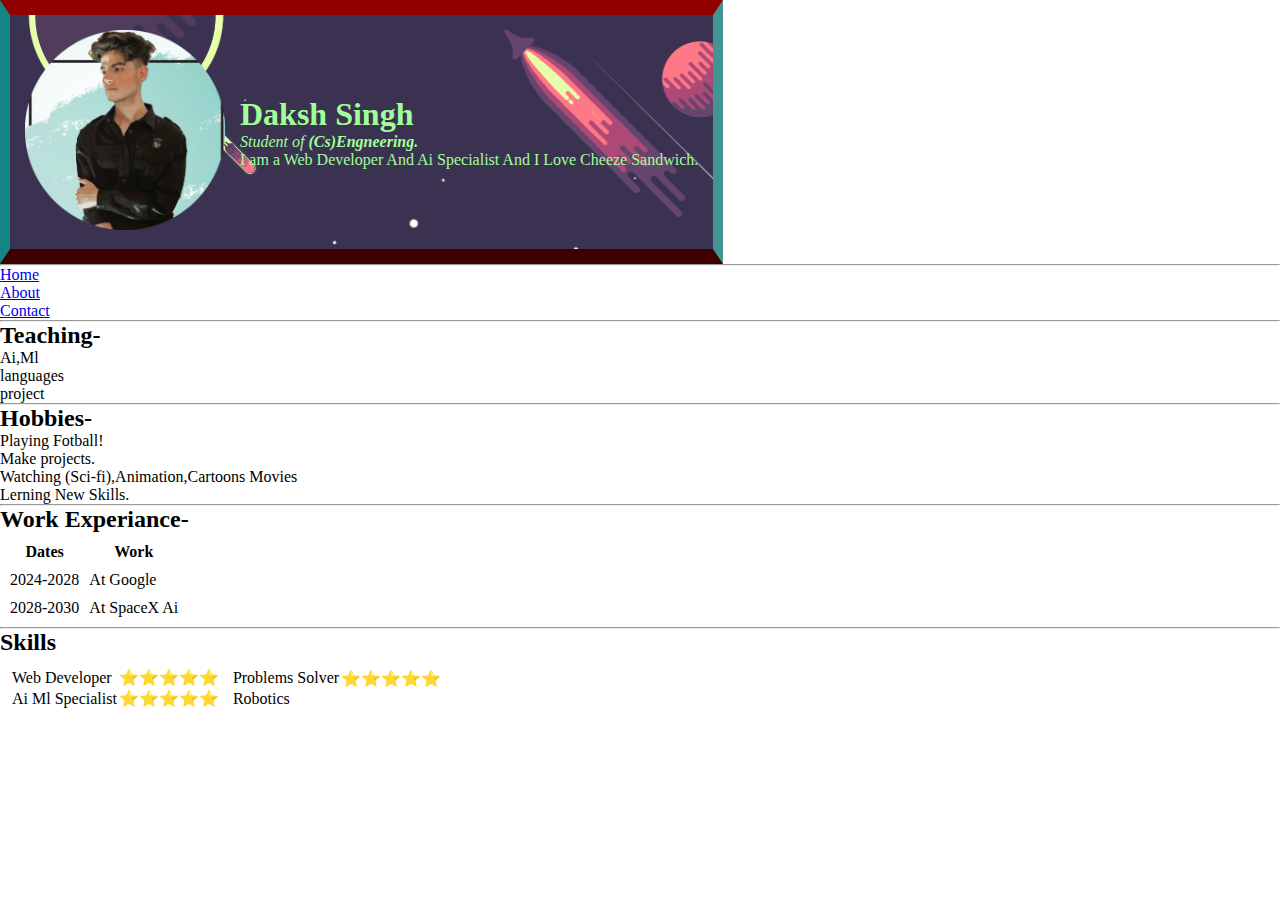
<file: Project(Portfolio)/Index.html>
<!DOCTYPE html>
<html>
  <head>
   <meta charset="UTF-8">
   <title>Daksh Persnol Site</title>
   <link rel="stylesheet" href="style.css">
  </head>
  <body>
    <table class="info" cellspacing="15">
        <tr>
            <td><img id="profile" src="DakshP-modified.png" alt="Daksh Profile Picture" height="200px" width="200px""></td>
            <td id="information"><h1>Daksh Singh</h1>
                <p><i>Student of <strong>(Cs)Engneering.</strong></i></p>
                <p>I am a Web Developer And Ai Specialist And I Love Cheeze Sandwich.</p>
            </td>  
        </tr>
    </table>
    <hr>
    <ul>
        <li><a href="#">Home</a></li>
        <li><a href="#">About</a></li>
        <li><a href="Contact.html">Contact</a></li>
    </ul>
    <hr>
    <h2>Teaching-</h2>
    <ul>
        <li>Ai,Ml</li>
        <li>languages</li>
        <li>project</li>
    </ul>
    <hr>
    <h2>Hobbies-</h2>
    <ol>
        <li>Playing Fotball!</li>
        <li>Make projects.</li>
        <li>Watching (Sci-fi),Animation,Cartoons Movies</li>
        <li>Lerning New Skills.</li>
    </ol>
    <hr>
    <h2>Work Experiance-</h1>
    <table cellspacing="10">
        <thead>
            <th>Dates</th>
            <th>Work</th>
        </thead>
        <tr>
            <td>2024-2028</td>
            <td>At Google</td>
        </tr>
        <tr>
            <td>2028-2030</td>
            <td>At SpaceX Ai</td>
        </tr>
    </table>
    <hr>
    <h2>Skills</h2>
    <table cellspacing="10">
        <tr>
            <td>
                <table>
                    <tr>
                      <td>Web Developer</td>
                      <td>⭐⭐⭐⭐⭐</td>
                    </tr>
                    <tr>
                      <td>Ai Ml Specialist</td>
                      <td>⭐⭐⭐⭐⭐</td>
                    </tr>
                </table>
            </td>
            <td>
               <table>
                  <tr>
                    <td>Problems Solver</td>
                    <td>⭐⭐⭐⭐⭐</td>
                  </tr>
                  <tr>
                    <td>Robotics</td>
                
                  </tr>
                </table>
            </td>
        </tr>
    </table>






  </body>
</html>
</file>
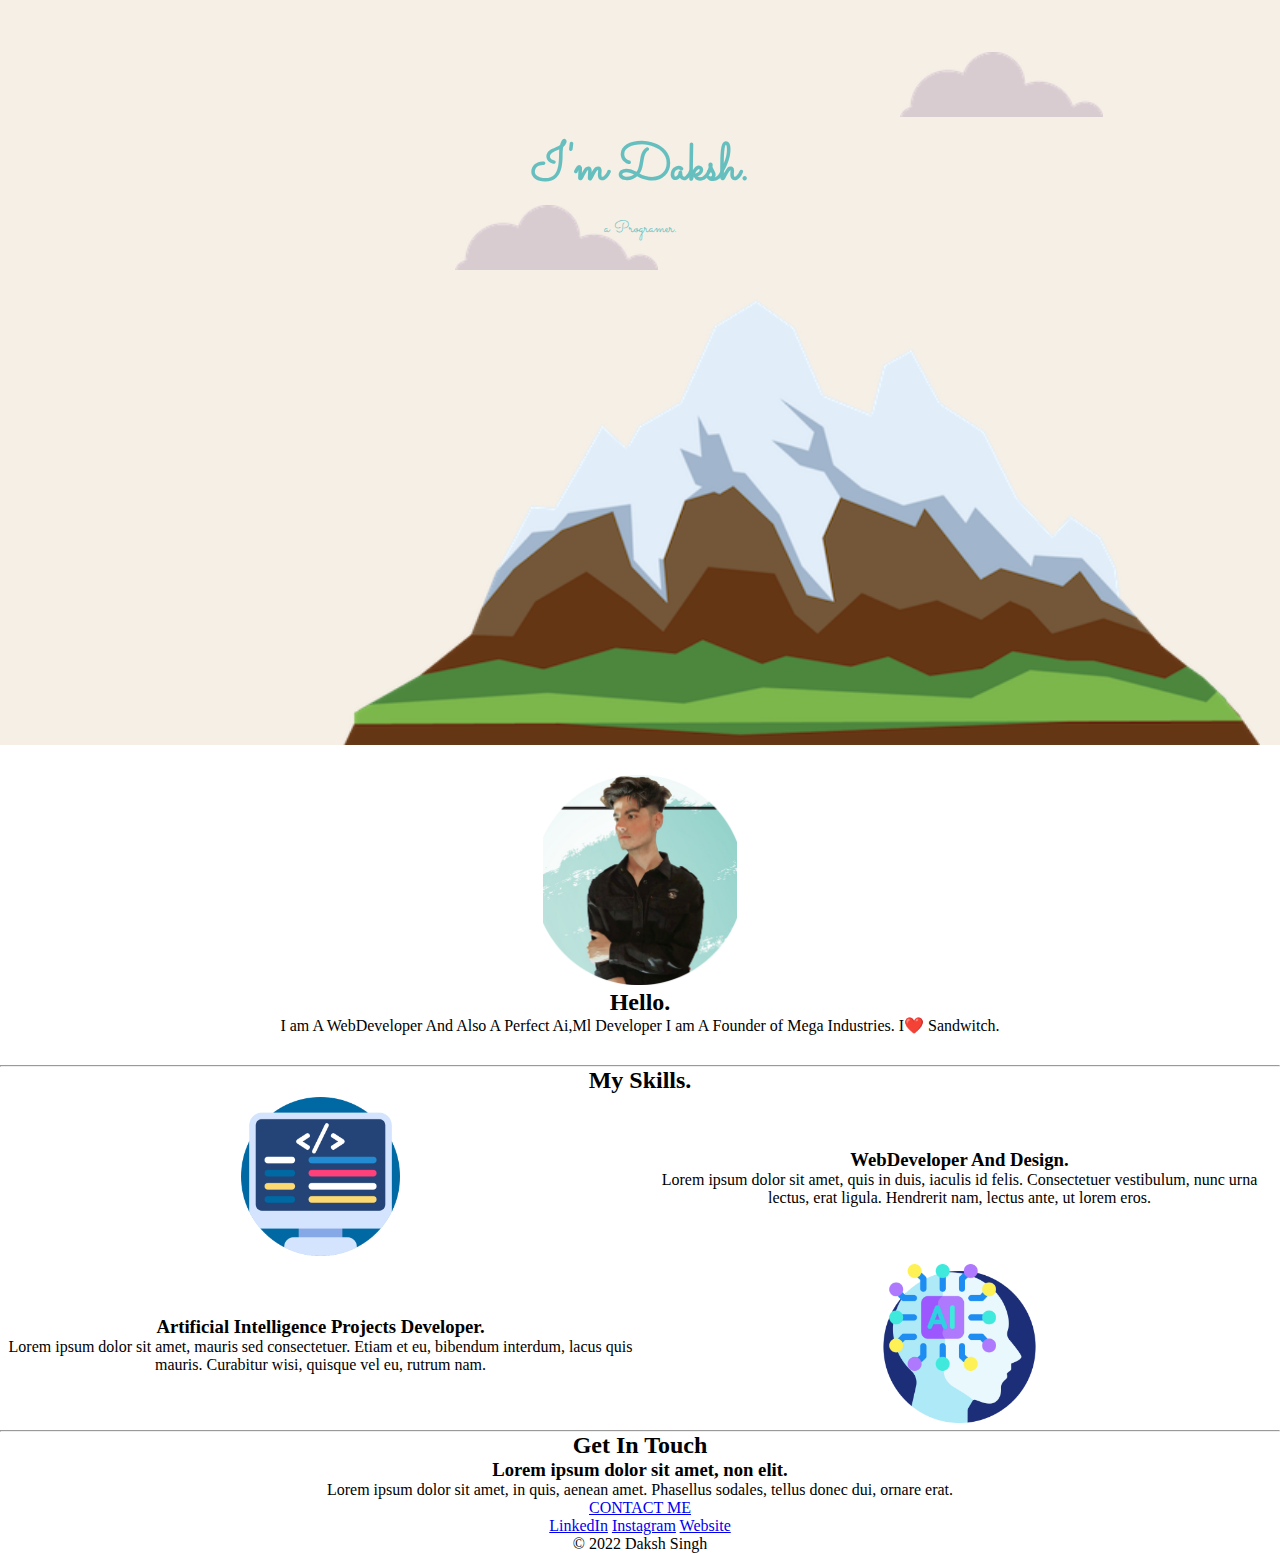
<file: Project(Portfolio-2)/index.html>
<!DOCTYPE html>
<html lang="en">
<head>
    <meta charset="UTF-8">
    <title>Daksh singh</title>
    <link rel="stylesheet" href="style.css">
    <link rel="icon" href="favicon.ico">
    <link rel="preconnect" href="https://fonts.googleapis.com">
<link rel="preconnect" href="https://fonts.gstatic.com" crossorigin>
<link href="https://fonts.googleapis.com/css2?family=Sacramento&display=swap" rel="stylesheet">

</head>
<body>
    <div class="top-container">
        <img class="top-cloud" src="cloud.png" alt="cloud">
     <h1 id="name">I'm Daksh.</h1>
     <p id="name-2">a Programer.</p>
     <img class="bottom-cloud" src="cloud.png" alt="cloud">
     <img class="mountain" src="mountain.png" alt="mountain">
    </div>   
    <div class="middle-container">
        <div class="profile">
          <img src="DakshP-modified (1).png" alt="profile">
          <h2>Hello.</h2>
          <p>I am A WebDeveloper And Also A Perfect Ai,Ml Developer I am A Founder of Mega Industries. I❤️ Sandwitch.</p>
        </div>
        <hr>
        <h2>My Skills.</h2>
    <table>
      <tr class="Skills-png">
        <td class="webdev-container">
          <img class="WebDev" src="coding.png" alt="webpng">
        </td>
        <td>
          <div id="skill-name">
           <div id="skill-info">
               <h3 >WebDeveloper And Design.</h3>
               <p>Lorem ipsum dolor sit amet, quis in duis, iaculis id felis. Consectetuer vestibulum, nunc urna lectus, erat ligula. Hendrerit nam, lectus ante, ut lorem eros.</p>
             </div>
           </div>
        </td>
      </tr>    
      <tr class="Skills-png">
        <td>
          <div id="skill-name2">
            <div id="skill-info2">
              <h3>Artificial Intelligence Projects Developer.</h3>
              <p>Lorem ipsum dolor sit amet, mauris sed consectetuer. Etiam et eu, bibendum interdum, lacus quis mauris. Curabitur wisi, quisque vel eu, rutrum nam.</p>
            </div>
          </div>
        </td>
        <td class="aiml-container">
          <img class="AiMl" src="artificial-intelligence.png" alt="Aipng">
        </td>
      </tr>    
    </table>
        <hr>
        <div class="contact-me">
          <h2>Get In Touch</h2>
          <h3>Lorem ipsum dolor sit amet, non elit.</h3>
          <p>Lorem ipsum dolor sit amet, in quis, aenean amet. Phasellus sodales, tellus donec dui, ornare erat.</p>
          <a class="btn" href="mailto:dakshsinghk2524@gmail.com">CONTACT ME</a>
        </div>
      </div>

      <div class="bottom-container">
        <a href="#" class="footer-link">LinkedIn</a>
        <a href="#" class="footer-link">Instagram</a>
        <a href="#" class="footer-link">Website</a>
        <p>© 2022 Daksh Singh</p>
      </div>
</body>
</html>
</file>
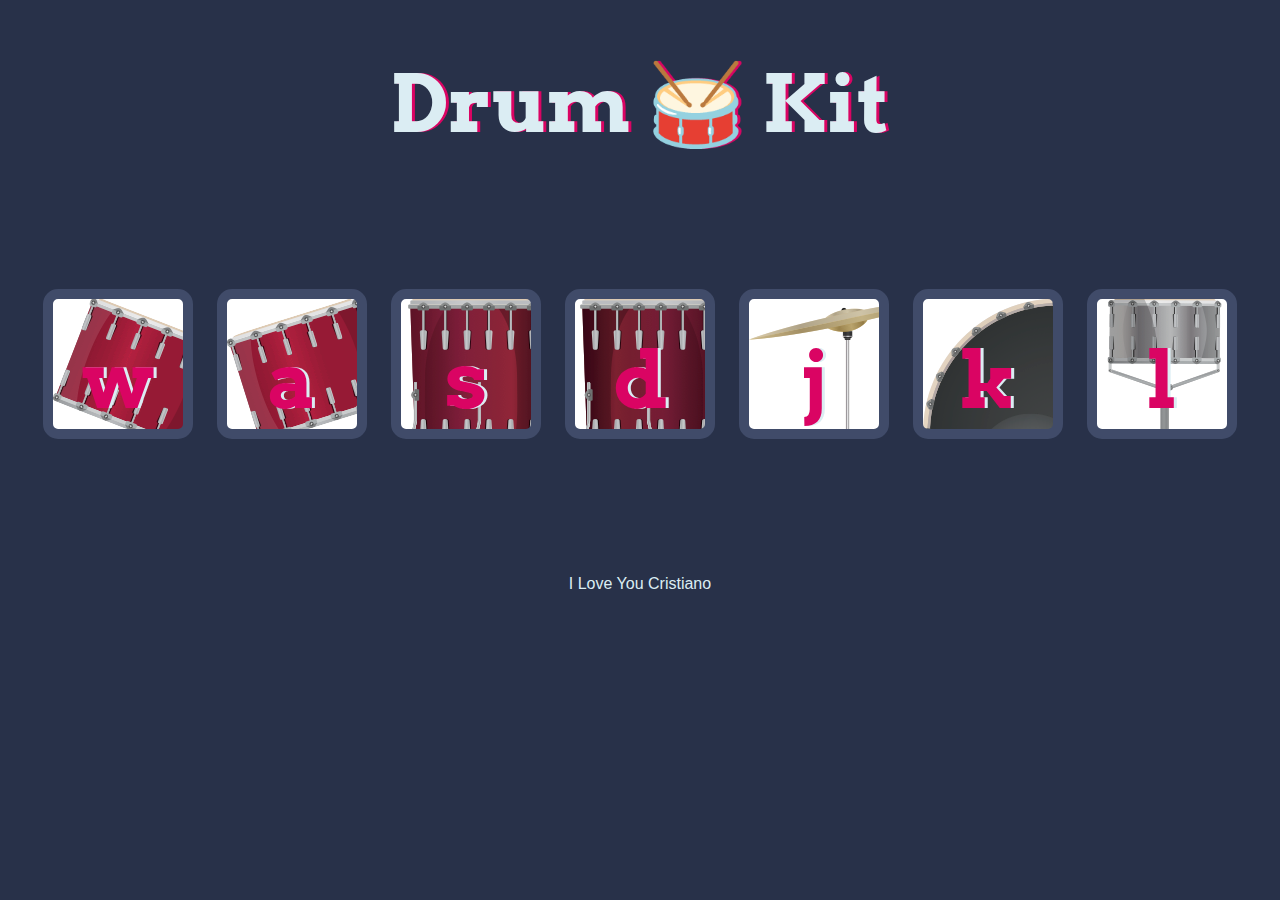
<file: Drum Project/Drum Kit Starting Files/index.html>
<!DOCTYPE html>
<html lang="en" dir="ltr">

<head>
  <meta charset="utf-8">
  <title>Drum Kit</title>
  <link rel="stylesheet" href="styles.css">
  <link href="https://fonts.googleapis.com/css?family=Arvo" rel="stylesheet">
</head>

<body>

  <h1 id="title">Drum 🥁 Kit</h1>
  <div class="set">
    <button class="w drum">w</button>
    <button class="a drum">a</button>
    <button class="s drum">s</button>
    <button class="d drum">d</button>
    <button class="j drum">j</button>
    <button class="k drum">k</button>
    <button class="l drum">l</button>
  </div>


  <footer>
    I Love You Cristiano
  </footer>
  <script src="index.js"></script>
</body>

</html>
</file>
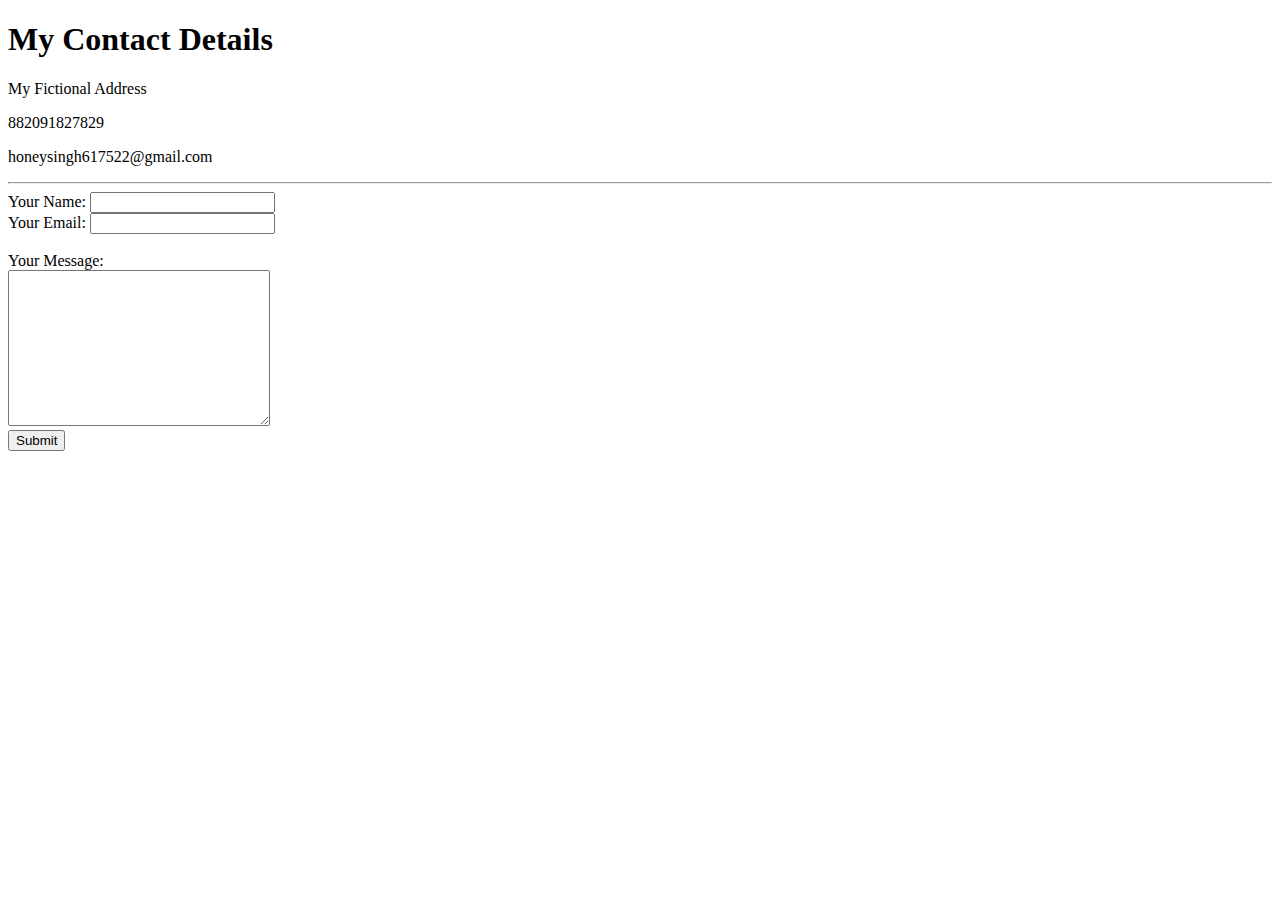
<file: Project(Portfolio)/Contact.html>
<!DOCTYPE html>
<html lang="en">
<head>
    <meta charset="UTF-8">
    <title>Contact Me</title>
</head>
<body>
    <h1>My Contact Details</h1>
    <p>My Fictional Address</p>
    <p>882091827829</p>
    <p>honeysingh617522@gmail.com</p>
    <hr>

    <form action="emailto:" method="post" enctype="text/plain">
      <label>Your Name:</label>
      <input type="text"> <br>
      <label >Your Email:</label>
      <input type="email"><br><br>
      <label >Your Message:</label><br>
      <textarea name="message" cols="30" rows="10"></textarea><br>
      <input type="submit" name="">
    </form>

</body>
</html>
</file>
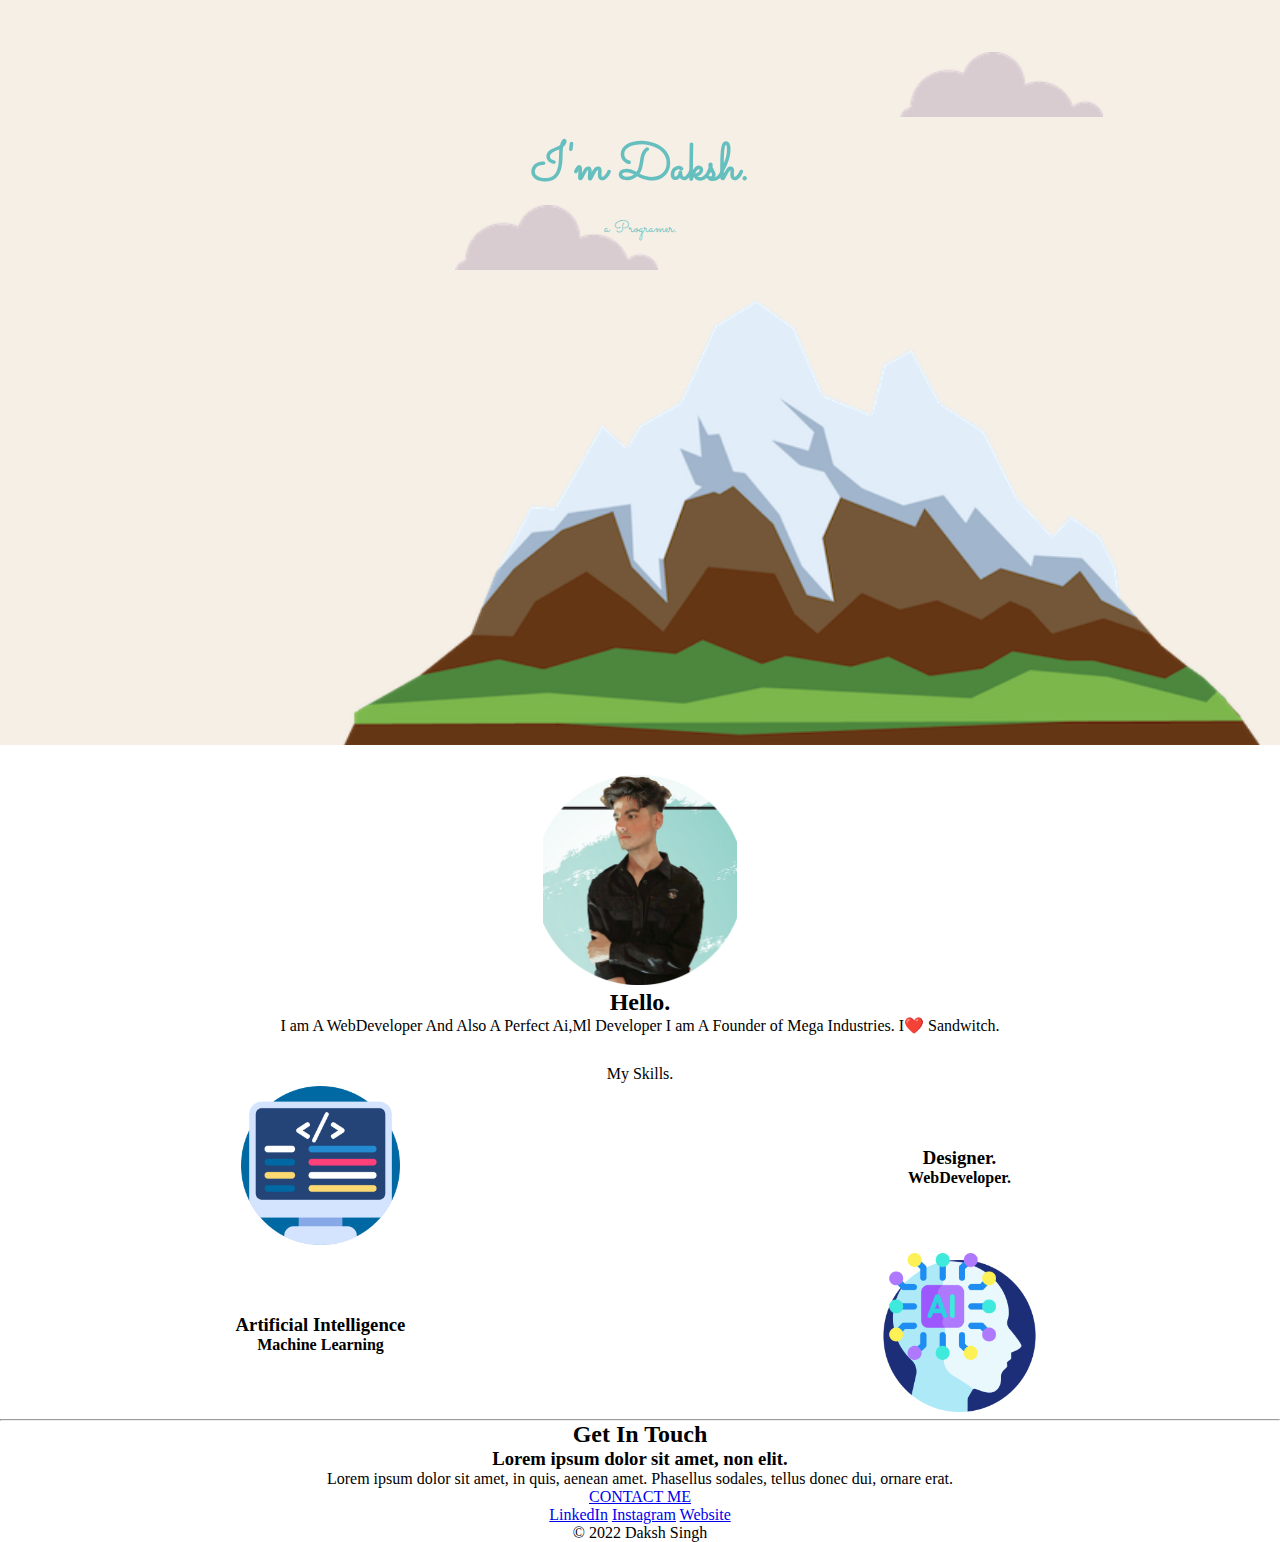
<file: Project(Portfolio-2)/index2.html>
<!DOCTYPE html>
<html lang="en">
<head>
    <meta charset="UTF-8">
    <title>Daksh singh</title>
    <link rel="stylesheet" href="style.css">
    <link rel="icon" href="favicon.ico">
    <link rel="preconnect" href="https://fonts.googleapis.com">
<link rel="preconnect" href="https://fonts.gstatic.com" crossorigin>
<link href="https://fonts.googleapis.com/css2?family=Sacramento&display=swap" rel="stylesheet">

</head>
<body>
    <div class="top-container">
        <img class="top-cloud" src="cloud.png" alt="cloud">
     <h1 id="name">I'm Daksh.</h1>
     <p id="name-2">a Programer.</p>
     <img class="bottom-cloud" src="cloud.png" alt="cloud">
     <img class="mountain" src="mountain.png" alt="mountain">
    </div>   
    <div class="middle-container">
        <div class="profile">
          <img src="DakshP-modified (1).png" alt="profile">
          <h2>Hello.</h2>
          <p>I am A WebDeveloper And Also A Perfect Ai,Ml Developer I am A Founder of Mega Industries. I❤️ Sandwitch.</p>
        </div>
        <span>My Skills.</span>
    <table>
      <tr class="Skills-png">
        <td class="webdev-container">
          <img class="WebDev" src="coding.png" alt="webpng">
        </td>
        <td>
           <div id="skill-info">
               <h3 >Designer.</h3>
               <p><b>WebDeveloper.</b></p>
             </div>
           </div>
        </td>
      </tr>    
      <tr class="Skills-png">
        <td>
          <div id="skill-name2">
            <div id="skill-info2">
              <h3>Artificial Intelligence</h3>
              <p><b>Machine Learning</b></p>
            </div>
          </div>
        </td>
        <td class="aiml-container">
          <img class="AiMl" src="artificial-intelligence.png" alt="Aipng">
        </td>
      </tr>    
    </table>
        <hr>
        <div class="contact-me">
          <h2>Get In Touch</h2>
          <h3>Lorem ipsum dolor sit amet, non elit.</h3>
          <p>Lorem ipsum dolor sit amet, in quis, aenean amet. Phasellus sodales, tellus donec dui, ornare erat.</p>
          <a class="btn" href="mailto:dakshsinghk2524@gmail.com">CONTACT ME</a>
        </div>
      </div>

      <div class="bottom-container">
        <a href="#" class="footer-link">LinkedIn</a>
        <a href="#" class="footer-link">Instagram</a>
        <a href="#" class="footer-link">Website</a>
        <p>© 2022 Daksh Singh</p>
      </div>
</body>
</html>
</file>
<file: Project(Portfolio)/style.css>
*{
    margin: 0;
    padding: 0;
}
.info{
    background-image: url("Looping Gif of space - Imgur.gif");
    border-top: 15px rgb(61 0 0);
    border-bottom: 15px rgb(147 0 0);
    border-left: 10px rgb(22 133 133);
    border-right: 10px rgb(107, 232, 232);
    border-style: outset;
    font-family: Rockwell;
    
}
#information{
    color: rgb(160 255 151);
}
</file>
<file: Project(Portfolio-2)/style.css>
*{
    margin: 0px;
    text-align: center;

    
}
.top-container{
    background-color:#F5EFE6;
    padding: 20px;
    height: 705px;
    font-family:Sacramento;
    color:  #66BFBF;

}
.webdev-container{
    width: 37%;
}
.WebDev{
    width: 25%;
}
.aiml-container{
    width: 37%;
}
.AiMl{
    width: 25%;
}

.profile img{
    height: 210px
}
.profile{
    padding: 30px;
}

.bottom-cloud{
    position: absolute;
    left: 455px;
    top: 205px;
    height: 65px;
}
.top-cloud{
    position: absolute;
    top: 52px;
    left: 900px;
    height: 65px;
}
.mountain{
    position: absolute;
    left: 342px;
    top: 197px;
    height: 548px;
}
#name{
    position: relative;
    top: 111px;
    font-size: 52px;
}
#name-2{
    position: relative;
    top: 121px;
}
</file>
<file: Drum Project/Drum Kit Starting Files/styles.css>
body {
  text-align: center;
  background-color: #283149;
}

h1 {
  font-size: 5rem;
  color: #DBEDF3;
  font-family: "Arvo", cursive;
  text-shadow: 3px 0 #DA0463;

}

footer {
  color: #DBEDF3;
  font-family: sans-serif;
}

.w {
  background-image: url("images\\tom1.png");

}

.a {
  background-image: url("images\\tom2.png");
}

.s {
  background-image: url("images\\tom3.png");
}

.d {
  background-image: url("images\\tom4.png");
}

.j {
  background-image: url("images\\crash.png");
}

.k {
  background-image: url("images\\kick.png");
}

.l {
  background-image: url("images\\snare.png");
}

.set {
  margin: 10% auto;
}

.game-over {
  background-color: red;
  opacity: 0.8;
}

.pressed {
  box-shadow: 0 3px 4px 0 #DBEDF3;
  opacity: 0.5;
}

.red {
  color: red;
}

.drum {
  outline: none;
  border: 10px solid #404B69;
  font-size: 5rem;
  font-family: 'Arvo', cursive;
  line-height: 2;
  font-weight: 900;
  color: #DA0463;
  text-shadow: 3px 0 #DBEDF3;
  border-radius: 15px;
  display: inline-block;
  width: 150px;
  height: 150px;
  text-align: center;
  margin: 10px;
  background-color: white;
}
</file>
